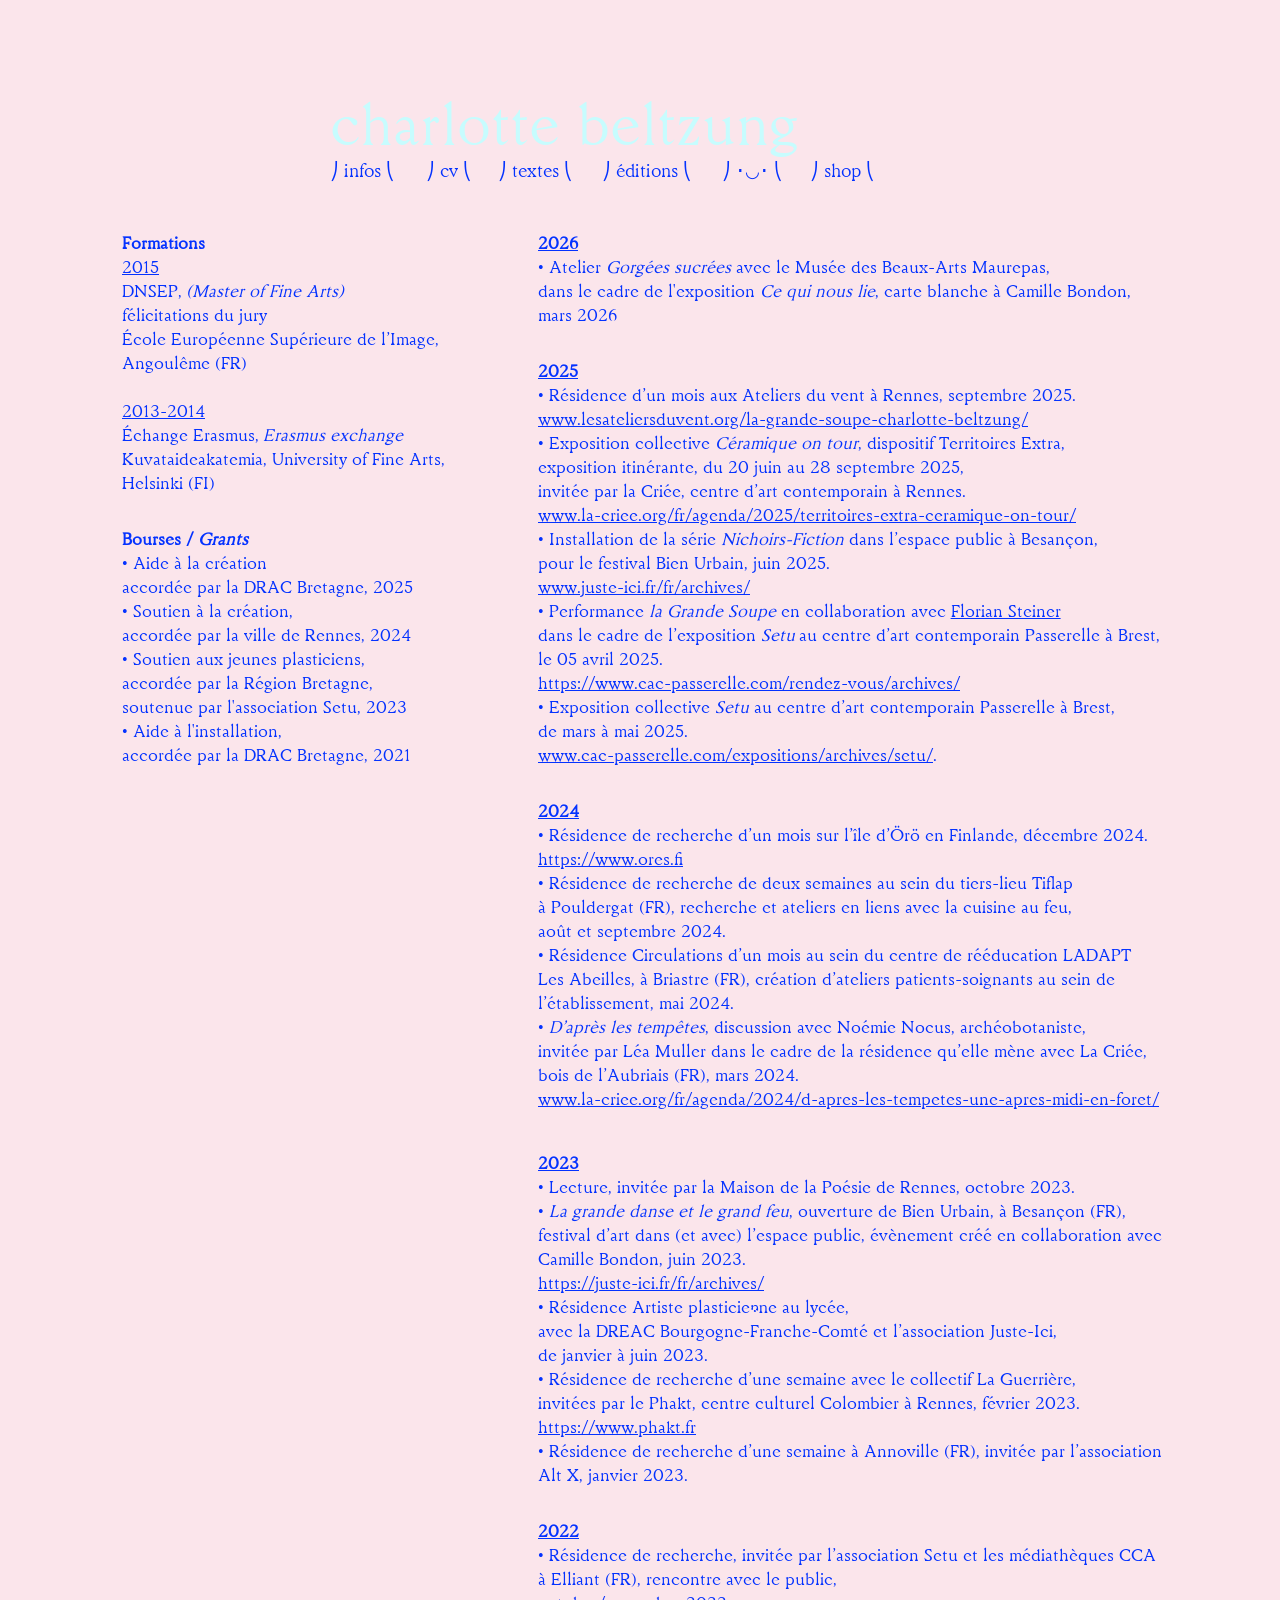
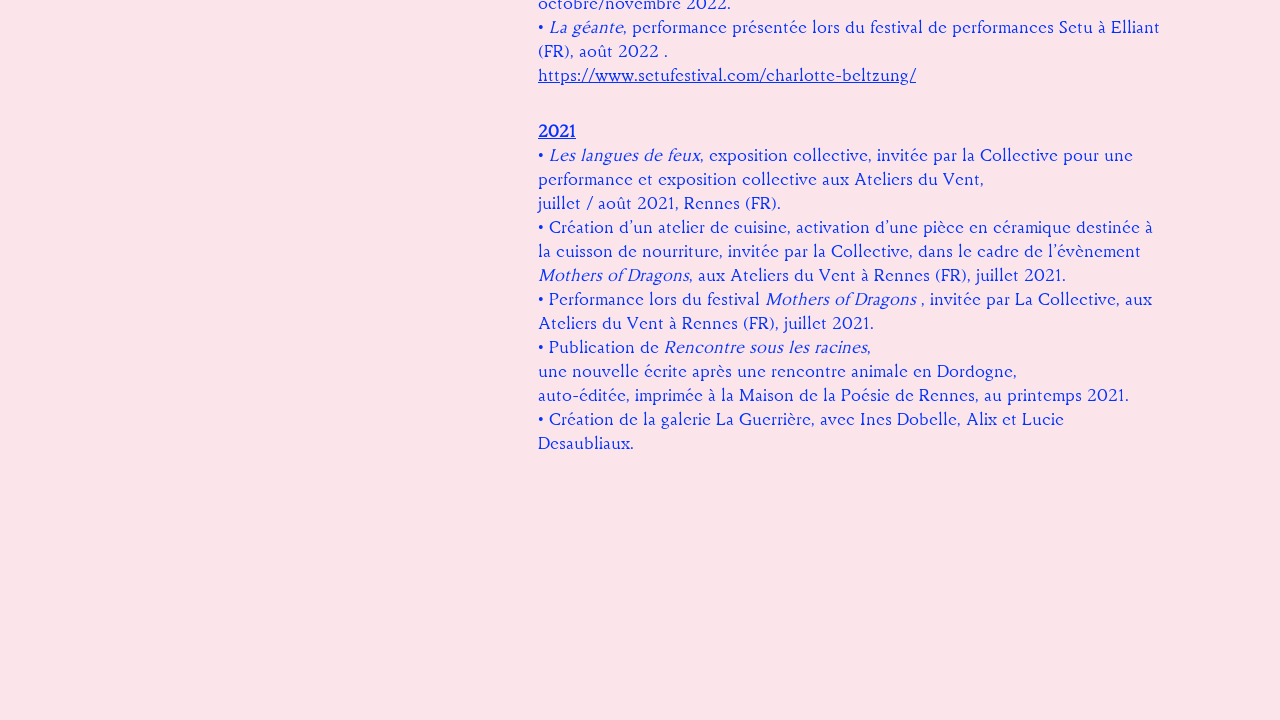
<file: cv/index.html>
<!DOCTYPE html>
<html lang="en">
<head>
  <meta charset="UTF-8">
  <meta name="viewport" content="width=device-width, initial-scale=1.0">
  <title>cv | My Site</title>
  <link rel="stylesheet" href="/styles.css">
  <style>
    #item-2cc5fef4-89ea-48f6-93a8-1f56bddb6f81 {
      left: 240px;
      top: 88px;
      width: 624px;
      font-family: Enby Gertrude roman;
      font-size: 55px;
      font-weight: 400;
      line-height: 1.50;
      text-align: left;
      color: #c7fcfe;
    }
    #item-42a2c5fa-b97c-4eea-b8ba-d12757b07caa {
      left: 240px;
      top: 160px;
      width: 88px;
      font-family: Enby Gertrude roman;
      font-size: 17px;
      font-weight: 400;
      line-height: 1.50;
      text-align: left;
    }
    #item-de0d3e79-6544-42d0-bec0-157397558f63 {
      left: 336px;
      top: 160px;
      width: 56px;
      font-family: Enby Gertrude roman;
      font-size: 17px;
      font-weight: 400;
      line-height: 1.50;
      text-align: left;
    }
    #item-ccb8691e-131b-4f30-b1df-b6d85e571bf4 {
      left: 408px;
      top: 160px;
      width: 96px;
      font-family: Enby Gertrude roman;
      font-size: 17px;
      font-weight: 400;
      line-height: 1.50;
      text-align: left;
    }
    #item-9943d18d-3114-4c1a-b66a-ef0ff7b87259 {
      left: 512px;
      top: 160px;
      width: 112px;
      font-family: Enby Gertrude roman;
      font-size: 17px;
      font-weight: 400;
      line-height: 1.50;
      text-align: left;
      color: #0432ff;
    }
    #item-087cd68b-f805-4e29-9bda-bc42ae920fb1 {
      left: 632px;
      top: 160px;
      width: 72px;
      font-family: Enby Gertrude roman;
      font-size: 17px;
      font-weight: 400;
      line-height: 1.50;
      text-align: left;
    }
    #item-eea22ce2-0184-48e6-a7b7-9dbbe16d11a4 {
      left: 720px;
      top: 160px;
      width: 80px;
      font-family: Enby Gertrude roman;
      font-size: 17px;
      font-weight: 400;
      line-height: 1.50;
      text-align: left;
    }
    #item-0b41115d-5765-4b57-92f8-2ec48ddbccd6 {
      left: 32px;
      top: 232px;
      width: 400px;
      font-family: Enby Gertrude roman;
      font-size: 16px;
      font-weight: 400;
      line-height: 1.50;
      text-align: left;
    }
    #item-8487069f-d791-4511-b7d9-399da75ee9d8 {
      left: 32px;
      top: 528px;
      width: 320px;
      font-family: Enby Gertrude roman;
      font-size: 16px;
      font-weight: 400;
      line-height: 1.50;
      text-align: left;
    }
    #item-e41c2aa8-e7c5-40b8-a9c8-313bc682b489 {
      left: 448px;
      top: 232px;
      width: 624px;
      font-family: Enby Gertrude roman;
      font-size: 16px;
      font-weight: 400;
      line-height: 1.50;
      text-align: left;
    }
    #item-76487c47-ed69-4119-93c5-f2900bcb5dcd {
      left: 448px;
      top: 360px;
      width: 624px;
      font-family: Enby Gertrude roman;
      font-size: 16px;
      font-weight: 400;
      line-height: 1.50;
      text-align: left;
    }
    #item-bdbd0923-f624-43ee-be36-c31ed576a48c {
      left: 448px;
      top: 1520px;
      width: 624px;
      font-family: Enby Gertrude roman;
      font-size: 16px;
      font-weight: 400;
      line-height: 1.50;
      text-align: left;
    }
    #item-f585951c-c55e-402f-88ce-dedfe774fc95 {
      left: 448px;
      top: 1720px;
      width: 624px;
      font-family: Enby Gertrude roman;
      font-size: 16px;
      font-weight: 400;
      line-height: 1.50;
      text-align: left;
    }
    #item-92d677c0-6b99-4ad6-8bdc-74ef587dbbe3 {
      left: 448px;
      top: 800px;
      width: 624px;
      font-family: Enby Gertrude roman;
      font-size: 16px;
      font-weight: 400;
      line-height: 1.50;
      text-align: left;
    }
    #item-bda91ccc-11a6-4534-8949-81583f5c1d57 {
      left: 448px;
      top: 1152px;
      width: 624px;
      font-family: Enby Gertrude roman;
      font-size: 16px;
      font-weight: 400;
      line-height: 1.50;
      text-align: left;
    }
    @media (max-width: 768px) {
      #item-2cc5fef4-89ea-48f6-93a8-1f56bddb6f81 { order: 0; }
      #item-42a2c5fa-b97c-4eea-b8ba-d12757b07caa { order: 1; }
      #item-de0d3e79-6544-42d0-bec0-157397558f63 { order: 2; }
      #item-ccb8691e-131b-4f30-b1df-b6d85e571bf4 { order: 3; }
      #item-9943d18d-3114-4c1a-b66a-ef0ff7b87259 { order: 4; }
      #item-087cd68b-f805-4e29-9bda-bc42ae920fb1 { order: 5; }
      #item-eea22ce2-0184-48e6-a7b7-9dbbe16d11a4 { order: 6; }
      #item-0b41115d-5765-4b57-92f8-2ec48ddbccd6 { order: 7; }
      #item-8487069f-d791-4511-b7d9-399da75ee9d8 { order: 8; }
      #item-e41c2aa8-e7c5-40b8-a9c8-313bc682b489 { order: 9; }
      #item-76487c47-ed69-4119-93c5-f2900bcb5dcd { order: 10; }
      #item-92d677c0-6b99-4ad6-8bdc-74ef587dbbe3 { order: 11; }
      #item-bda91ccc-11a6-4534-8949-81583f5c1d57 { order: 12; }
      #item-bdbd0923-f624-43ee-be36-c31ed576a48c { order: 13; }
      #item-f585951c-c55e-402f-88ce-dedfe774fc95 { order: 14; }
    }
  </style>
</head>
<body>
  <div class="canvas-outer" style="--canvas-min-height: 2320px;">
    <div class="canvas">
    <div id="item-2cc5fef4-89ea-48f6-93a8-1f56bddb6f81" class="item item-text">
      <a href="/"><p>charlotte beltzung</p></a>
    </div>
    <div id="item-42a2c5fa-b97c-4eea-b8ba-d12757b07caa" class="item item-text">
      <a href="/infos/"><p>⎠ infos ⎝</p></a>
    </div>
    <div id="item-de0d3e79-6544-42d0-bec0-157397558f63" class="item item-text">
      <a href="/cv/"><p>⎠ cv ⎝</p></a>
    </div>
    <div id="item-ccb8691e-131b-4f30-b1df-b6d85e571bf4" class="item item-text">
      <a href="/textes/"><p>⎠ textes ⎝</p></a>
    </div>
    <div id="item-9943d18d-3114-4c1a-b66a-ef0ff7b87259" class="item item-text">
      <a href="/editions/"><p>⎠ éditions ⎝</p></a>
    </div>
    <div id="item-087cd68b-f805-4e29-9bda-bc42ae920fb1" class="item item-text">
      <a href="/hehe/"><p>⎠ ･◡･ ⎝</p></a>
    </div>
    <div id="item-eea22ce2-0184-48e6-a7b7-9dbbe16d11a4" class="item item-text">
      <a href="/shop/"><p>⎠ shop ⎝</p></a>
    </div>
    <div id="item-0b41115d-5765-4b57-92f8-2ec48ddbccd6" class="item item-text">
      <p><b>Formations</b><br><u>2015</u>&nbsp;<br>DNSEP,&nbsp;<i>(Master of Fine Arts)&nbsp;</i><br>félicitations du jury<br>École Européenne Supérieure de l’Image,<br>Angoulême (FR)<br><br><u>2013-2014</u><br>Échange Erasmus,&nbsp;<i>Erasmus exchange</i><br>Kuvataideakatemia, University of Fine Arts, <br>Helsinki (FI)&nbsp;</p>
    </div>
    <div id="item-8487069f-d791-4511-b7d9-399da75ee9d8" class="item item-text">
      <p><b>Bourses / <i>Grants</i></b><br>• Aide à la création<br>accordée par la DRAC Bretagne, 2025<br>• Soutien à la création,<br>accordée par la ville de Rennes, 2024<br>• Soutien aux jeunes plasticiens,<br>accordée par la Région Bretagne,&nbsp;<br>soutenue par l'association Setu, 2023<br>• Aide à l'installation,<br>accordée par la DRAC Bretagne, 2021</p>
    </div>
    <div id="item-e41c2aa8-e7c5-40b8-a9c8-313bc682b489" class="item item-text">
      <p><u><b>2026</b></u><br>• Atelier <i>Gorgées sucrées</i> avec le Musée des Beaux-Arts Maurepas,&nbsp;<br>dans le cadre de l'exposition <i>Ce qui nous lie</i>, carte blanche à Camille Bondon,&nbsp;<br>mars 2026</p>
    </div>
    <div id="item-76487c47-ed69-4119-93c5-f2900bcb5dcd" class="item item-text">
      <p><u><b>2025</b></u><br>• Résidence d’un mois aux Ateliers du vent à Rennes, septembre 2025.<br><u><a href="https://www.lesateliersduvent.org/la-grande-soupe-charlotte-beltzung/" target="_blank" rel="noopener noreferrer">www.lesateliersduvent.org/la-grande-soupe-charlotte-beltzung/</a></u><br>• Exposition collective <i>Céramique on tour</i>, dispositif Territoires Extra,<br>exposition itinérante, du 20 juin au 28 septembre 2025,&nbsp;<br>invitée par la Criée, centre d’art contemporain à Rennes.<br><u><a href="https://www.la-criee.org/fr/agenda/2025/territoires-extra-ceramique-on-tour/" target="_blank" rel="noopener noreferrer">www.la-criee.org/fr/agenda/2025/territoires-extra-ceramique-on-tour/</a></u><br>• Installation de la série <i>Nichoirs-Fiction</i> dans l’espace public à Besançon,&nbsp;<br>pour le festival Bien Urbain, juin 2025.<br><u><a href="https://www.juste-ici.fr/fr/archives/" target="_blank" rel="noopener noreferrer">www.juste-ici.fr/fr/archives/</a></u><br>• Performance <i>la Grande Soupe</i> en collaboration avec <u><a href="https://unas.bandcamp.com/?utm_source=ig&amp;amp;amp;utm_medium=social&amp;amp;amp;utm_content=link_in_bio&amp;amp;amp;fbclid=PAZXh0bgNhZW0CMTEAc3J0YwZhcHBfaWQMMjU2MjgxMDQwNTU4AAGn4HkgT7kxRby6lXHaFsUqqfO_d21AFszM20Sw27lH_cP1q7II2APe5VcASqk_aem_Lzn6it7vS18CQgRgJcdVHw" target="_blank" rel="noopener noreferrer">Florian Steiner</a></u><br>dans le cadre de l’exposition <i>Setu</i>&nbsp;au centre d’art contemporain Passerelle à Brest, le 05 avril 2025.<br><u><a href="https://www.cac-passerelle.com/rendez-vous/archives/setu-et-romain-bobichon-1/" target="_blank" rel="noopener noreferrer">https://www.cac-passerelle.com/rendez-vous/archives/</a></u><br>• Exposition collective <i>Setu</i> au centre d’art contemporain Passerelle à Brest,&nbsp;<br>de mars à mai 2025.<br><u><a href="https://www.cac-passerelle.com/expositions/archives/setu/" target="_blank" rel="noopener noreferrer">www.cac-passerelle.com/expositions/archives/setu/</a></u>.</p>
    </div>
    <div id="item-bdbd0923-f624-43ee-be36-c31ed576a48c" class="item item-text">
      <p><u><b>2022</b></u><br>• Résidence de recherche, invitée par l’association Setu et les médiathèques CCA à Elliant (FR), rencontre avec le public,<br>octobre/novembre 2022.<br>• <i>La géante</i>, performance présentée lors du festival de performances Setu à Elliant (FR), août 2022 .<br><u><a href="https://www.setufestival.com/charlotte-beltzung/" target="_blank" rel="noopener noreferrer">https://www.setufestival.com/charlotte-beltzung/</a></u></p>
    </div>
    <div id="item-f585951c-c55e-402f-88ce-dedfe774fc95" class="item item-text">
      <p><u><b>2021</b></u><br>• <i>Les langues de feux</i>, exposition collective, invitée par la Collective pour une performance et exposition collective aux Ateliers du Vent,<br>juillet / août 2021, Rennes (FR).&nbsp;<br>• Création d’un atelier de cuisine, activation d’une pièce en céramique destinée à la cuisson de nourriture, invitée par la Collective, dans le cadre de l’évènement <i>Mothers of Dragons</i>, aux Ateliers du Vent à Rennes (FR), juillet 2021.<br>• Performance lors du festival <i>Mothers of Dragons</i> , invitée par La Collective, aux Ateliers du Vent à Rennes (FR), juillet 2021.<br>• Publication de <i>Rencontre sous les racines</i>,&nbsp;<br>une nouvelle écrite après une rencontre animale en Dordogne,<br>auto-éditée, imprimée à la Maison de la Poésie de Rennes, au printemps 2021.<br>• Création de la galerie La Guerrière, avec Ines Dobelle, Alix et Lucie Desaubliaux.&nbsp;</p>
    </div>
    <div id="item-92d677c0-6b99-4ad6-8bdc-74ef587dbbe3" class="item item-text">
      <p><u><b>2024</b><br></u>• Résidence de recherche d’un mois sur l’île d’Örö en Finlande, décembre 2024. <u><a href="https://www.ores.fi" target="_blank" rel="noopener noreferrer">https://www.ores.fi</a></u><br>• Résidence de recherche de deux semaines au sein du tiers-lieu Tiflap&nbsp;<br>à Pouldergat (FR), recherche et ateliers en liens avec la cuisine au feu,&nbsp;<br>août et septembre 2024.<br>• Résidence Circulations d’un mois au sein du centre de rééducation LADAPT&nbsp;<br>Les Abeilles, à Briastre (FR), création d’ateliers patients-soignants au sein de l’établissement, mai 2024.<br>• <i>D’après les tempêtes</i>, discussion avec Noémie Nocus, archéobotaniste,&nbsp;<br>invitée par Léa Muller dans le cadre de la résidence qu’elle mène avec La Criée, bois de l’Aubriais (FR), mars 2024.<br><u><a href="https://www.la-criee.org/fr/agenda/2024/d-apres-les-tempetes-une-apres-midi-en-foret/" target="_blank" rel="noopener noreferrer">www.la-criee.org/fr/agenda/2024/d-apres-les-tempetes-une-apres-midi-en-foret/</a></u></p>
    </div>
    <div id="item-bda91ccc-11a6-4534-8949-81583f5c1d57" class="item item-text">
      <p><u><b>2023</b></u><br>• Lecture, invitée par la Maison de la Poésie de Rennes, octobre 2023.<br>• <i>La grande danse et le grand feu</i>, ouverture de Bien Urbain, à Besançon (FR),<br>festival d’art dans (et avec) l’espace public, évènement créé en collaboration avec Camille Bondon, juin 2023.<br><u><a href="https://juste-ici.fr/fr/archives/" target="_blank" rel="noopener noreferrer">https://juste-ici.fr/fr/archives/</a></u><br>• Résidence Artiste plasticien·ne au lycée,&nbsp;<br>avec la DREAC Bourgogne-Franche-Comté et l’association Juste-Ici,<br>de janvier à juin 2023.<br>• Résidence de recherche d’une semaine avec le collectif La Guerrière,<br>invitées par le Phakt, centre culturel Colombier à Rennes, février 2023.&nbsp;<br><u><a href="https://www.phakt.fr" target="_blank" rel="noopener noreferrer">https://www.phakt.fr</a></u><br>• Résidence de recherche d’une semaine à Annoville (FR), invitée par l’association Alt X, janvier 2023.&nbsp;</p>
    </div>
    </div>
  </div>
<script>
(function() {
  var desktopWidth = 1100;
  var breakpoint = 768;
  function updateScale() {
    var w = window.innerWidth || document.documentElement.clientWidth;
    var scale = 1;
    if (breakpoint > 0 && w <= breakpoint) {
      scale = 1;
    } else if (w < desktopWidth) {
      scale = w / desktopWidth;
    }
    document.documentElement.style.setProperty('--canvas-scale', String(scale));
  }
  window.addEventListener('resize', updateScale);
  updateScale();
})();
</script>
<script>
(function() {
  var items = document.querySelectorAll('.item-image');
  for (var i = 0; i < items.length; i++) {
    (function(el) {
      if (!el.querySelector('.image-hover')) return;
      el.addEventListener('touchstart', function() { el.classList.add('touching'); }, {passive: true});
      el.addEventListener('touchend', function() { el.classList.remove('touching'); });
      el.addEventListener('touchcancel', function() { el.classList.remove('touching'); });
    })(items[i]);
  }
})();
</script>
</body>
</html>
</file>
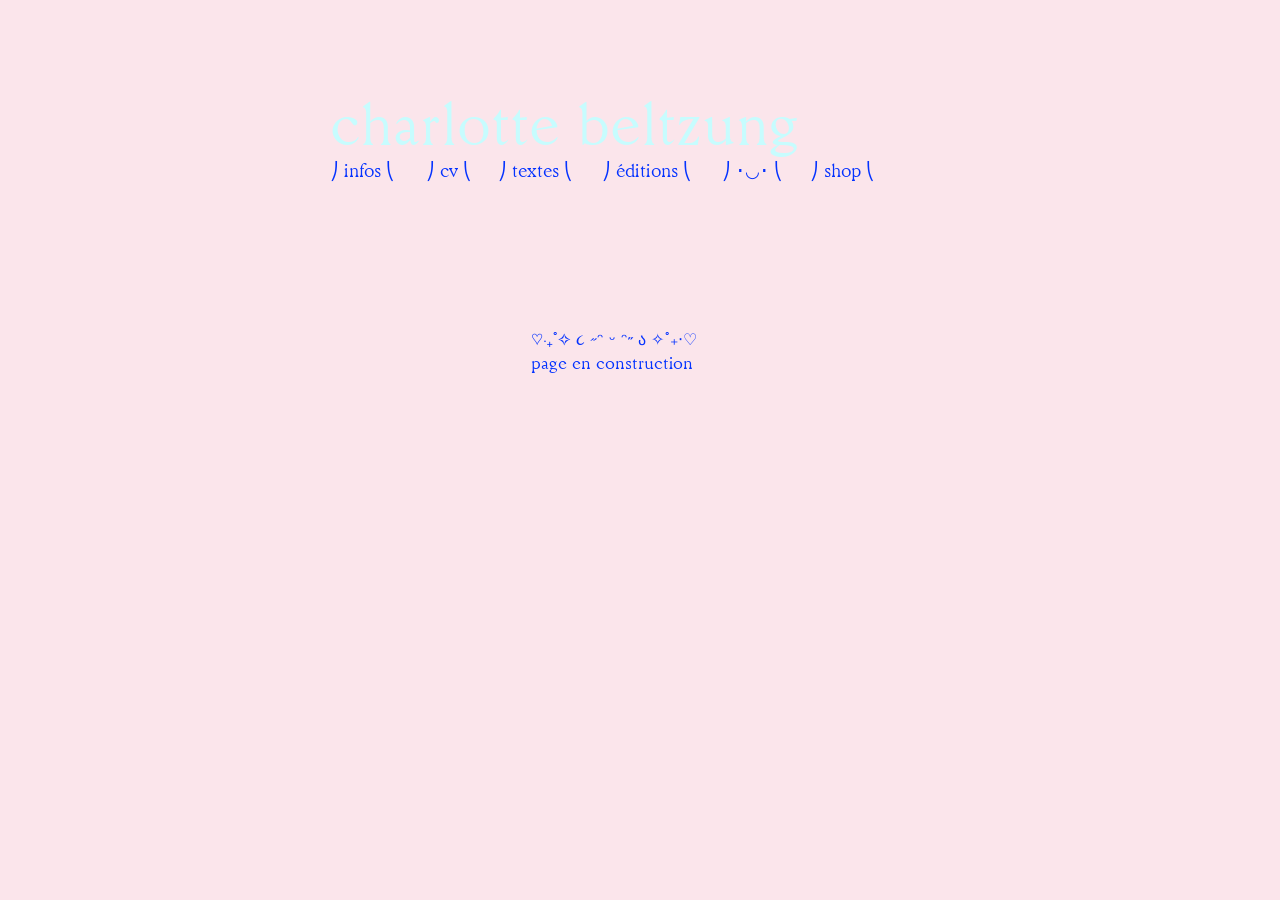
<file: editions/index.html>
<!DOCTYPE html>
<html lang="en">
<head>
  <meta charset="UTF-8">
  <meta name="viewport" content="width=device-width, initial-scale=1.0">
  <title>-ditions | My Site</title>
  <link rel="stylesheet" href="/styles.css">
  <style>
    #item-d1fd3f7e-668b-4b3d-a987-43c048d7d627 {
      left: 240px;
      top: 88px;
      width: 624px;
      font-family: Enby Gertrude roman;
      font-size: 55px;
      font-weight: 400;
      line-height: 1.50;
      text-align: left;
      color: #c7fcfe;
    }
    #item-e8beeb0f-7831-4dd6-be2c-28448bfb8047 {
      left: 240px;
      top: 160px;
      width: 88px;
      font-family: Enby Gertrude roman;
      font-size: 17px;
      font-weight: 400;
      line-height: 1.50;
      text-align: left;
    }
    #item-175ee95e-70d7-44c5-a163-6f35370b5407 {
      left: 336px;
      top: 160px;
      width: 56px;
      font-family: Enby Gertrude roman;
      font-size: 17px;
      font-weight: 400;
      line-height: 1.50;
      text-align: left;
    }
    #item-ac3ae0b1-fc35-4fcd-9f20-1926a7a2d83e {
      left: 408px;
      top: 160px;
      width: 96px;
      font-family: Enby Gertrude roman;
      font-size: 17px;
      font-weight: 400;
      line-height: 1.50;
      text-align: left;
    }
    #item-5757bb2a-9b13-4c4a-a5c4-ea9dda445351 {
      left: 512px;
      top: 160px;
      width: 112px;
      font-family: Enby Gertrude roman;
      font-size: 17px;
      font-weight: 400;
      line-height: 1.50;
      text-align: left;
      color: #0432ff;
    }
    #item-135ae429-e1bd-4b4b-939a-3f7a693820e3 {
      left: 632px;
      top: 160px;
      width: 72px;
      font-family: Enby Gertrude roman;
      font-size: 17px;
      font-weight: 400;
      line-height: 1.50;
      text-align: left;
    }
    #item-43a0c08d-5d02-4ce2-96ad-5a1fc087436b {
      left: 720px;
      top: 160px;
      width: 80px;
      font-family: Enby Gertrude roman;
      font-size: 17px;
      font-weight: 400;
      line-height: 1.50;
      text-align: left;
    }
    #item-a313c4bb-6269-4dc8-a268-559be99b2365 {
      left: 240px;
      top: 328px;
      width: 568px;
      font-family: Enby Gertrude roman;
      font-size: 16px;
      font-weight: 400;
      line-height: 1.50;
      text-align: center;
    }
    @media (max-width: 768px) {
      #item-d1fd3f7e-668b-4b3d-a987-43c048d7d627 { order: 0; }
      #item-e8beeb0f-7831-4dd6-be2c-28448bfb8047 { order: 1; }
      #item-175ee95e-70d7-44c5-a163-6f35370b5407 { order: 2; }
      #item-ac3ae0b1-fc35-4fcd-9f20-1926a7a2d83e { order: 3; }
      #item-5757bb2a-9b13-4c4a-a5c4-ea9dda445351 { order: 4; }
      #item-135ae429-e1bd-4b4b-939a-3f7a693820e3 { order: 5; }
      #item-a313c4bb-6269-4dc8-a268-559be99b2365 { order: 6; }
      #item-43a0c08d-5d02-4ce2-96ad-5a1fc087436b { order: 7; }
    }
  </style>
</head>
<body>
  <div class="canvas-outer" style="--canvas-min-height: 496px;">
    <div class="canvas">
    <div id="item-d1fd3f7e-668b-4b3d-a987-43c048d7d627" class="item item-text">
      <a href="/"><p>charlotte beltzung</p></a>
    </div>
    <div id="item-e8beeb0f-7831-4dd6-be2c-28448bfb8047" class="item item-text">
      <a href="/infos/"><p>⎠ infos ⎝</p></a>
    </div>
    <div id="item-175ee95e-70d7-44c5-a163-6f35370b5407" class="item item-text">
      <a href="/cv/"><p>⎠ cv ⎝</p></a>
    </div>
    <div id="item-ac3ae0b1-fc35-4fcd-9f20-1926a7a2d83e" class="item item-text">
      <a href="/textes/"><p>⎠ textes ⎝</p></a>
    </div>
    <div id="item-5757bb2a-9b13-4c4a-a5c4-ea9dda445351" class="item item-text">
      <a href="/editions/"><p>⎠ éditions ⎝</p></a>
    </div>
    <div id="item-135ae429-e1bd-4b4b-939a-3f7a693820e3" class="item item-text">
      <a href="/hehe/"><p>⎠ ･◡･ ⎝</p></a>
    </div>
    <div id="item-43a0c08d-5d02-4ce2-96ad-5a1fc087436b" class="item item-text">
      <a href="/shop/"><p>⎠ shop ⎝</p></a>
    </div>
    <div id="item-a313c4bb-6269-4dc8-a268-559be99b2365" class="item item-text">
      <p>♡‧₊˚✧ ૮ ˶ᵔ ᵕ ᵔ˶ ა ✧˚₊‧♡<br>page en construction&nbsp;</p>
    </div>
    </div>
  </div>
<script>
(function() {
  var desktopWidth = 1100;
  var breakpoint = 768;
  function updateScale() {
    var w = window.innerWidth || document.documentElement.clientWidth;
    var scale = 1;
    if (breakpoint > 0 && w <= breakpoint) {
      scale = 1;
    } else if (w < desktopWidth) {
      scale = w / desktopWidth;
    }
    document.documentElement.style.setProperty('--canvas-scale', String(scale));
  }
  window.addEventListener('resize', updateScale);
  updateScale();
})();
</script>
<script>
(function() {
  var items = document.querySelectorAll('.item-image');
  for (var i = 0; i < items.length; i++) {
    (function(el) {
      if (!el.querySelector('.image-hover')) return;
      el.addEventListener('touchstart', function() { el.classList.add('touching'); }, {passive: true});
      el.addEventListener('touchend', function() { el.classList.remove('touching'); });
      el.addEventListener('touchcancel', function() { el.classList.remove('touching'); });
    })(items[i]);
  }
})();
</script>
</body>
</html>
</file>
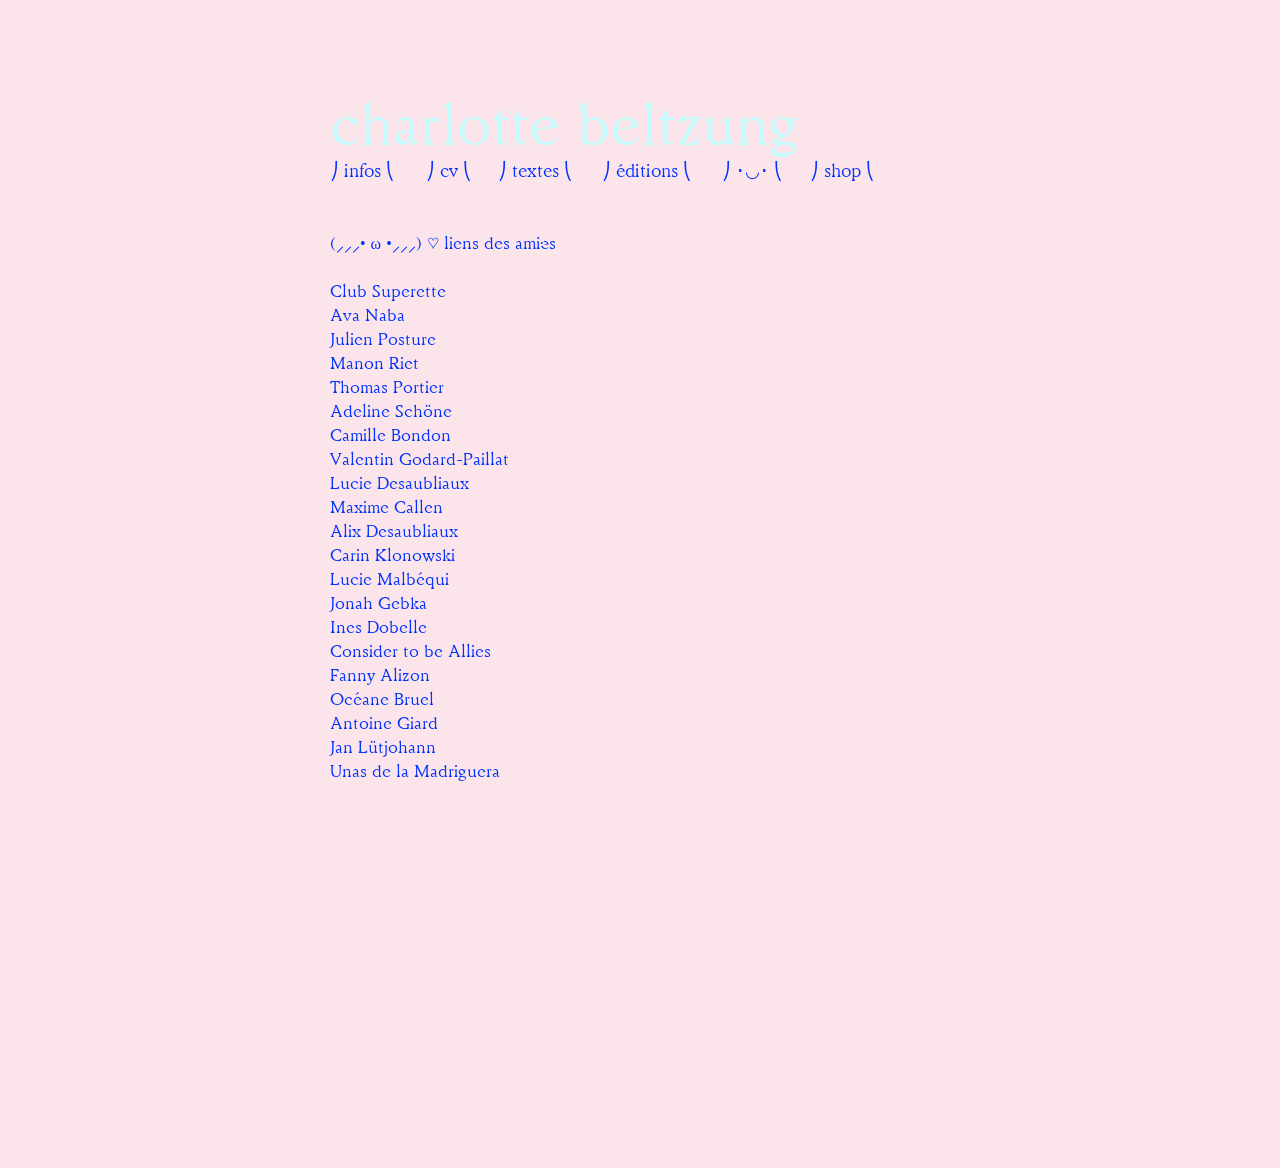
<file: hehe/index.html>
<!DOCTYPE html>
<html lang="en">
<head>
  <meta charset="UTF-8">
  <meta name="viewport" content="width=device-width, initial-scale=1.0">
  <title>--- | My Site</title>
  <link rel="stylesheet" href="/styles.css">
  <style>
    #item-4d23c36c-e808-40d8-a42e-45c67a1a9d8d {
      left: 240px;
      top: 88px;
      width: 624px;
      font-family: Enby Gertrude roman;
      font-size: 55px;
      font-weight: 400;
      line-height: 1.50;
      text-align: left;
      color: #c7fcfe;
    }
    #item-eb0d5ce6-ed9b-4221-8da7-89fb1a8141b8 {
      left: 240px;
      top: 160px;
      width: 88px;
      font-family: Enby Gertrude roman;
      font-size: 17px;
      font-weight: 400;
      line-height: 1.50;
      text-align: left;
    }
    #item-f095ed84-1e76-48b3-ad42-defcc7d43971 {
      left: 336px;
      top: 160px;
      width: 56px;
      font-family: Enby Gertrude roman;
      font-size: 17px;
      font-weight: 400;
      line-height: 1.50;
      text-align: left;
    }
    #item-8aa15422-b7f9-4cea-a432-8097400d8db9 {
      left: 408px;
      top: 160px;
      width: 96px;
      font-family: Enby Gertrude roman;
      font-size: 17px;
      font-weight: 400;
      line-height: 1.50;
      text-align: left;
    }
    #item-a8571564-ddfe-4793-a215-d079beb28f08 {
      left: 512px;
      top: 160px;
      width: 112px;
      font-family: Enby Gertrude roman;
      font-size: 17px;
      font-weight: 400;
      line-height: 1.50;
      text-align: left;
      color: #0432ff;
    }
    #item-f26a99bf-be09-4949-856a-062b5a83117e {
      left: 632px;
      top: 160px;
      width: 72px;
      font-family: Enby Gertrude roman;
      font-size: 17px;
      font-weight: 400;
      line-height: 1.50;
      text-align: left;
    }
    #item-265ebc78-d34f-4611-a3ff-a58c85114818 {
      left: 720px;
      top: 160px;
      width: 80px;
      font-family: Enby Gertrude roman;
      font-size: 17px;
      font-weight: 400;
      line-height: 1.50;
      text-align: left;
    }
    #item-dcd12bd8-162f-43dd-8f99-336e13c8fcdc {
      left: 240px;
      top: 232px;
      width: 432px;
      font-family: Enby Gertrude roman;
      font-size: 16px;
      font-weight: 400;
      line-height: 1.50;
      text-align: left;
    }
    @media (max-width: 768px) {
      #item-4d23c36c-e808-40d8-a42e-45c67a1a9d8d { order: 0; }
      #item-eb0d5ce6-ed9b-4221-8da7-89fb1a8141b8 { order: 1; }
      #item-f095ed84-1e76-48b3-ad42-defcc7d43971 { order: 2; }
      #item-8aa15422-b7f9-4cea-a432-8097400d8db9 { order: 3; }
      #item-a8571564-ddfe-4793-a215-d079beb28f08 { order: 4; }
      #item-f26a99bf-be09-4949-856a-062b5a83117e { order: 5; }
      #item-265ebc78-d34f-4611-a3ff-a58c85114818 { order: 6; }
      #item-dcd12bd8-162f-43dd-8f99-336e13c8fcdc { order: 7; }
    }
  </style>
</head>
<body>
  <div class="canvas-outer" style="--canvas-min-height: 1168px;">
    <div class="canvas">
    <div id="item-4d23c36c-e808-40d8-a42e-45c67a1a9d8d" class="item item-text">
      <a href="/"><p>charlotte beltzung</p></a>
    </div>
    <div id="item-eb0d5ce6-ed9b-4221-8da7-89fb1a8141b8" class="item item-text">
      <a href="/infos/"><p>⎠ infos ⎝</p></a>
    </div>
    <div id="item-f095ed84-1e76-48b3-ad42-defcc7d43971" class="item item-text">
      <a href="/cv/"><p>⎠ cv ⎝</p></a>
    </div>
    <div id="item-8aa15422-b7f9-4cea-a432-8097400d8db9" class="item item-text">
      <a href="/textes/"><p>⎠ textes ⎝</p></a>
    </div>
    <div id="item-a8571564-ddfe-4793-a215-d079beb28f08" class="item item-text">
      <a href="/editions/"><p>⎠ éditions ⎝</p></a>
    </div>
    <div id="item-f26a99bf-be09-4949-856a-062b5a83117e" class="item item-text">
      <a href="/hehe/"><p>⎠ ･◡･ ⎝</p></a>
    </div>
    <div id="item-265ebc78-d34f-4611-a3ff-a58c85114818" class="item item-text">
      <a href="/shop/"><p>⎠ shop ⎝</p></a>
    </div>
    <div id="item-dcd12bd8-162f-43dd-8f99-336e13c8fcdc" class="item item-text">
      <p>(⸝⸝⸝• ω •⸝⸝⸝) ♡ liens des ami·es<br><br><a href="http://documentsdartistes.org/artistes/club-superette/repro.html" target="_blank" rel="noopener noreferrer">Club Superette</a><br><a href="https://avanaba.carrd.co" target="_blank" rel="noopener noreferrer">Ava Naba<br></a><a href="https://julienposture.com/" target="_blank" rel="noopener noreferrer">Julien Posture</a><br><a href="http://manonriet.com/index.html" target="_blank" rel="noopener noreferrer">Manon Riet&nbsp;</a><br><a href="https://www.thomasportier.fr" target="_blank" rel="noopener noreferrer">Thomas Portier</a><br><a href="https://pekelo.fr/illustration/adeline-schone/" target="_blank" rel="noopener noreferrer">Adeline Schöne</a><br><a href="http://www.camillebondon.com" target="_blank" rel="noopener noreferrer">Camille Bondon</a><br><a href="https://valentingodardpaillat.fr" target="_blank" rel="noopener noreferrer">Valentin Godard-Paillat</a><br><a href="http://luciedesaubliaux.fr" target="_blank" rel="noopener noreferrer">Lucie Desaubliaux</a><br><a href="https://ddaoccitanie.org/fr/artistes/maxime-callen/oeuvres" target="_blank" rel="noopener noreferrer">Maxime Callen&nbsp;</a><br><a href="https://alixdesaubliaux.fr" target="_blank" rel="noopener noreferrer">Alix Desaubliaux</a><br><a href="https://carinklonowski.xyz" target="_blank" rel="noopener noreferrer">Carin Klonowski</a><br><a href="https://www.luciemalbequi.fr/" target="_blank" rel="noopener noreferrer">Lucie Malbéqui</a><br><a href="https://www.jonahgebka.com/" target="_blank" rel="noopener noreferrer">Jonah Gebka</a><br><a href="https://ddabretagne.org/fr/artistes/ines-dobelle/oeuvres" target="_blank" rel="noopener noreferrer">Ines Dobelle</a><br><a href="https://considertobeallies.net/" target="_blank" rel="noopener noreferrer">Consider to be Allies</a><br><a href="http://fannyalizon.free.fr/" target="_blank" rel="noopener noreferrer">Fanny Alizon</a><br><a href="https://oceanebruel.com/" target="_blank" rel="noopener noreferrer">Océane Bruel</a><br><a href="https://www.antoinegiard.com" target="_blank" rel="noopener noreferrer">Antoine Giard</a><br><a href="https://www.janluetjohann.de/" target="_blank" rel="noopener noreferrer">Jan Lütjohann</a><br><a href="https://unas.bandcamp.com/?utm_source=ig&amp;amp;amp;utm_medium=social&amp;amp;amp;utm_content=link_in_bio&amp;amp;amp;fbclid=PAZXh0bgNhZW0CMTEAc3J0YwZhcHBfaWQMMjU2MjgxMDQwNTU4AAGn4HkgT7kxRby6lXHaFsUqqfO_d21AFszM20Sw27lH_cP1q7II2APe5VcASqk_aem_Lzn6it7vS18CQgRgJcdVHw" target="_blank" rel="noopener noreferrer">Unas de la Madriguera</a><br><br><br><br></p>
    </div>
    </div>
  </div>
<script>
(function() {
  var desktopWidth = 1100;
  var breakpoint = 768;
  function updateScale() {
    var w = window.innerWidth || document.documentElement.clientWidth;
    var scale = 1;
    if (breakpoint > 0 && w <= breakpoint) {
      scale = 1;
    } else if (w < desktopWidth) {
      scale = w / desktopWidth;
    }
    document.documentElement.style.setProperty('--canvas-scale', String(scale));
  }
  window.addEventListener('resize', updateScale);
  updateScale();
})();
</script>
<script>
(function() {
  var items = document.querySelectorAll('.item-image');
  for (var i = 0; i < items.length; i++) {
    (function(el) {
      if (!el.querySelector('.image-hover')) return;
      el.addEventListener('touchstart', function() { el.classList.add('touching'); }, {passive: true});
      el.addEventListener('touchend', function() { el.classList.remove('touching'); });
      el.addEventListener('touchcancel', function() { el.classList.remove('touching'); });
    })(items[i]);
  }
})();
</script>
</body>
</html>
</file>
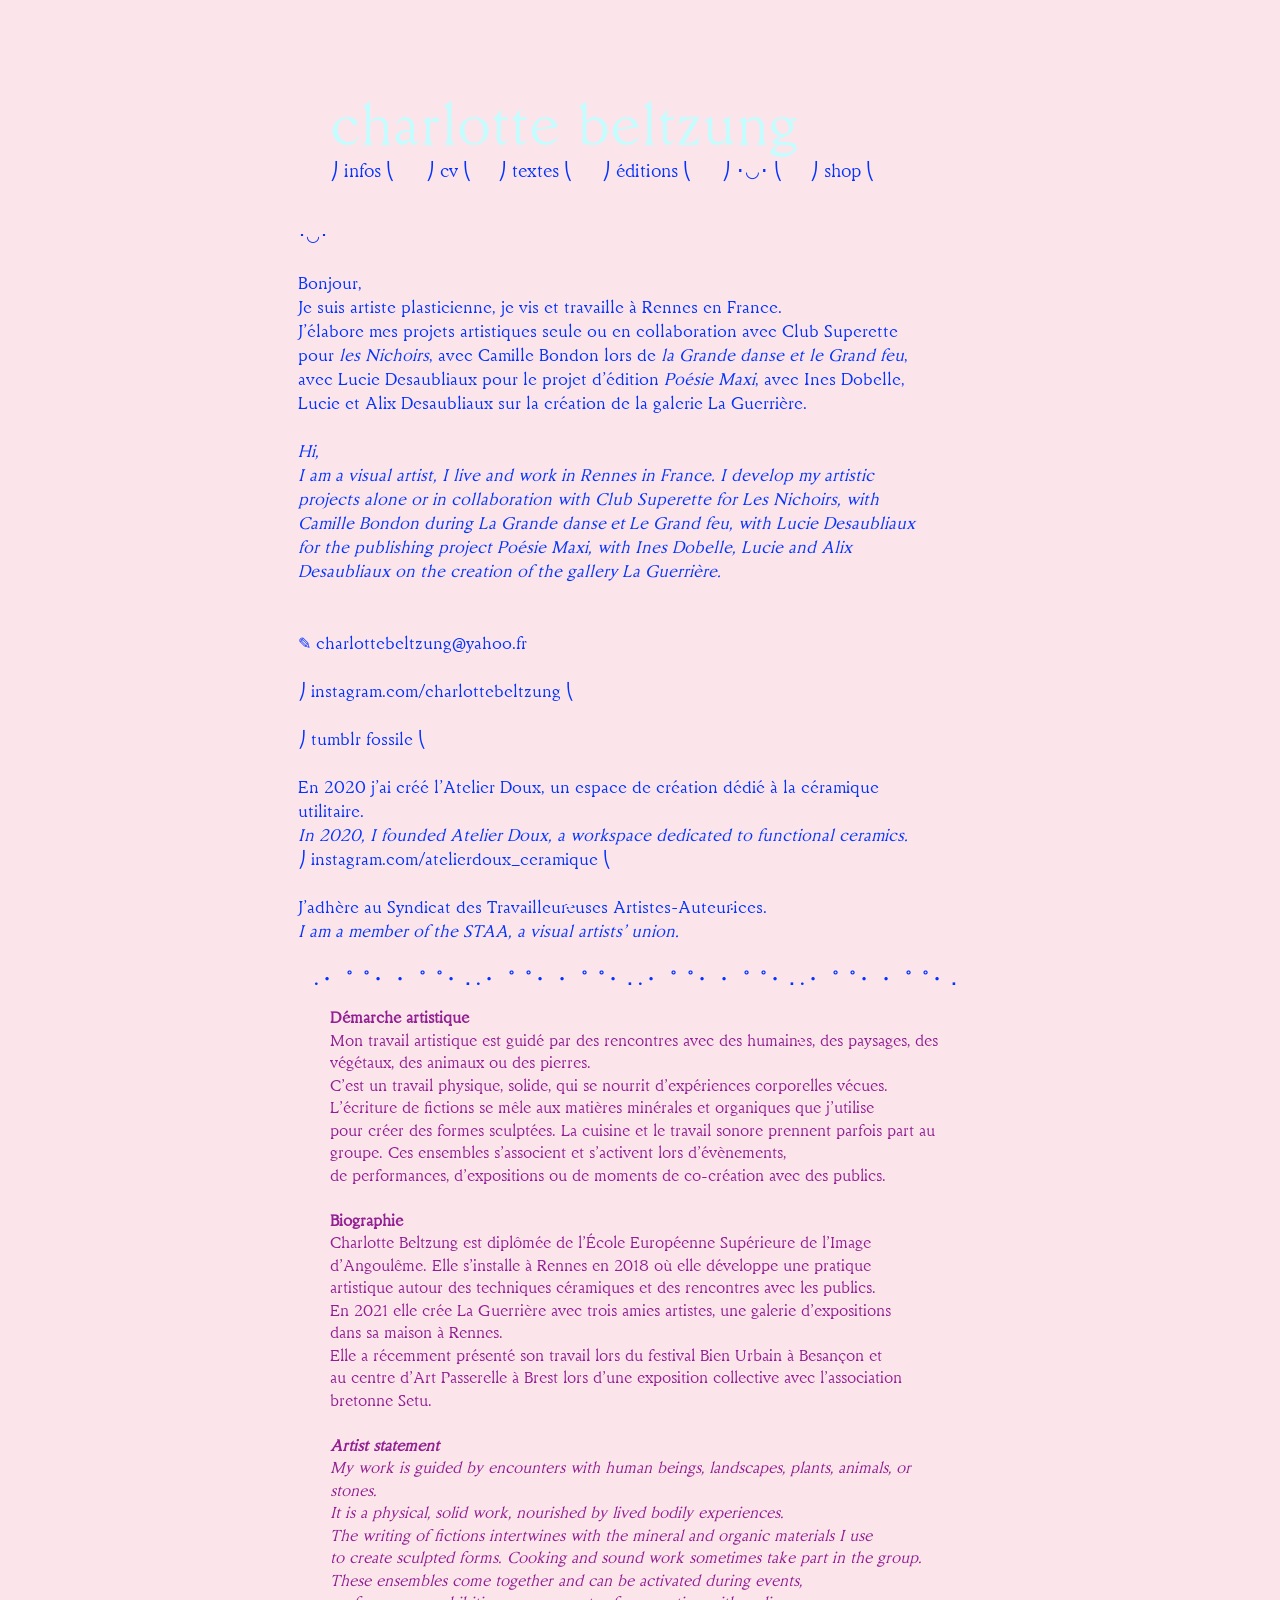
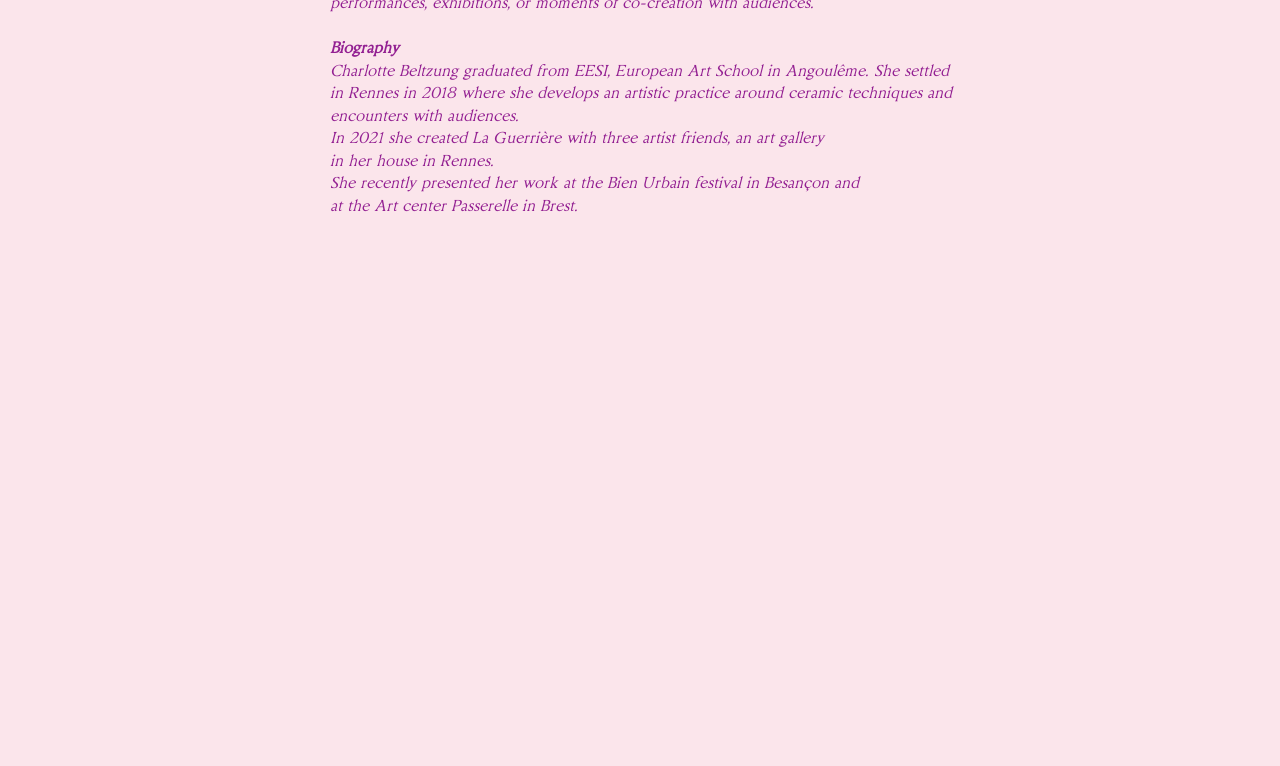
<file: infos/index.html>
<!DOCTYPE html>
<html lang="en">
<head>
  <meta charset="UTF-8">
  <meta name="viewport" content="width=device-width, initial-scale=1.0">
  <title>infos | My Site</title>
  <link rel="stylesheet" href="/styles.css">
  <style>
    #item-0ed85cf3-694a-4f1f-896b-0fd3853b5975 {
      left: 240px;
      top: 88px;
      width: 624px;
      font-family: Enby Gertrude roman;
      font-size: 55px;
      font-weight: 400;
      line-height: 1.50;
      text-align: left;
      color: #c7fcfe;
    }
    #item-25abd536-cfc8-43cf-b011-77333c98593a {
      left: 240px;
      top: 160px;
      width: 88px;
      font-family: Enby Gertrude roman;
      font-size: 17px;
      font-weight: 400;
      line-height: 1.50;
      text-align: left;
    }
    #item-673fd34e-ebe5-4b93-9c6c-d9abaad28616 {
      left: 336px;
      top: 160px;
      width: 56px;
      font-family: Enby Gertrude roman;
      font-size: 17px;
      font-weight: 400;
      line-height: 1.50;
      text-align: left;
    }
    #item-eeeffb0b-4345-4007-8926-f8710b9c21d5 {
      left: 408px;
      top: 160px;
      width: 96px;
      font-family: Enby Gertrude roman;
      font-size: 17px;
      font-weight: 400;
      line-height: 1.50;
      text-align: left;
    }
    #item-49a3b216-7aa9-4fa2-9ce0-851d8a82b7f5 {
      left: 512px;
      top: 160px;
      width: 112px;
      font-family: Enby Gertrude roman;
      font-size: 17px;
      font-weight: 400;
      line-height: 1.50;
      text-align: left;
      color: #0432ff;
    }
    #item-1e1d90ce-78f4-43d7-967a-c0372c1ae947 {
      left: 632px;
      top: 160px;
      width: 72px;
      font-family: Enby Gertrude roman;
      font-size: 17px;
      font-weight: 400;
      line-height: 1.50;
      text-align: left;
    }
    #item-3e627b05-95d0-46b0-b753-62e57ab0ed1c {
      left: 720px;
      top: 160px;
      width: 80px;
      font-family: Enby Gertrude roman;
      font-size: 17px;
      font-weight: 400;
      line-height: 1.50;
      text-align: left;
    }
    #item-e6419320-46a1-41dd-8e94-38339bceca3b {
      left: 208px;
      top: 224px;
      width: 624px;
      font-family: Enby Gertrude roman;
      font-size: 16px;
      font-weight: 400;
      line-height: 1.50;
      text-align: left;
    }
    #item-ffd6e452-ab06-471d-b7d4-1942c27e1251 {
      left: 240px;
      top: 1008px;
      width: 632px;
      font-family: Enby Gertrude roman;
      font-size: 15px;
      font-weight: 400;
      line-height: 1.50;
      text-align: left;
      color: #932092;
    }
    #item-757f606f-a99e-41bb-a180-7f287032f926 {
      left: 224px;
      top: 968px;
      width: 672px;
      font-family: Enby Gertrude roman;
      font-size: 17px;
      font-weight: 400;
      line-height: 1.50;
      text-align: left;
    }
    @media (max-width: 768px) {
      #item-0ed85cf3-694a-4f1f-896b-0fd3853b5975 { order: 0; }
      #item-25abd536-cfc8-43cf-b011-77333c98593a { order: 1; }
      #item-673fd34e-ebe5-4b93-9c6c-d9abaad28616 { order: 2; }
      #item-eeeffb0b-4345-4007-8926-f8710b9c21d5 { order: 3; }
      #item-49a3b216-7aa9-4fa2-9ce0-851d8a82b7f5 { order: 4; }
      #item-1e1d90ce-78f4-43d7-967a-c0372c1ae947 { order: 5; }
      #item-3e627b05-95d0-46b0-b753-62e57ab0ed1c { order: 6; }
      #item-e6419320-46a1-41dd-8e94-38339bceca3b { order: 7; }
      #item-757f606f-a99e-41bb-a180-7f287032f926 { order: 8; }
      #item-ffd6e452-ab06-471d-b7d4-1942c27e1251 { order: 9; }
    }
  </style>
</head>
<body>
  <div class="canvas-outer" style="--canvas-min-height: 2366px;">
    <div class="canvas">
    <div id="item-0ed85cf3-694a-4f1f-896b-0fd3853b5975" class="item item-text">
      <a href="/"><p>charlotte beltzung</p></a>
    </div>
    <div id="item-25abd536-cfc8-43cf-b011-77333c98593a" class="item item-text">
      <a href="/infos/"><p>⎠ infos ⎝</p></a>
    </div>
    <div id="item-673fd34e-ebe5-4b93-9c6c-d9abaad28616" class="item item-text">
      <a href="/cv/"><p>⎠ cv ⎝</p></a>
    </div>
    <div id="item-eeeffb0b-4345-4007-8926-f8710b9c21d5" class="item item-text">
      <a href="/textes/"><p>⎠ textes ⎝</p></a>
    </div>
    <div id="item-49a3b216-7aa9-4fa2-9ce0-851d8a82b7f5" class="item item-text">
      <a href="/editions/"><p>⎠ éditions ⎝</p></a>
    </div>
    <div id="item-1e1d90ce-78f4-43d7-967a-c0372c1ae947" class="item item-text">
      <a href="/hehe/"><p>⎠ ･◡･ ⎝</p></a>
    </div>
    <div id="item-3e627b05-95d0-46b0-b753-62e57ab0ed1c" class="item item-text">
      <a href="/shop/"><p>⎠ shop ⎝</p></a>
    </div>
    <div id="item-e6419320-46a1-41dd-8e94-38339bceca3b" class="item item-text">
      <p>･◡･&nbsp;<br><br>Bonjour,<br>Je suis artiste plasticienne, je vis et travaille à Rennes en France.<br>J’élabore mes projets artistiques seule ou en collaboration avec <a href="https://reseau-dda.org/fr/artists/club-superette" target="_blank" rel="noopener noreferrer">Club Superette</a> pour <i>les Nichoirs</i>, avec <a href="https://www.camillebondon.com/" target="_blank" rel="noopener noreferrer">Camille Bondon</a> lors de <i>la Grande danse et le Grand feu</i>, avec <a href="https://luciedesaubliaux.fr/" target="_blank" rel="noopener noreferrer">Lucie Desaubliaux</a> pour le projet d’édition <i>Poésie Maxi</i>, avec <a href="https://ddabretagne.org/fr/artistes/ines-dobelle/oeuvres" target="_blank" rel="noopener noreferrer">Ines Dobelle</a>, Lucie et <a href="https://alixdesaubliaux.fr/" target="_blank" rel="noopener noreferrer">Alix Desaubliaux </a>sur la création de la galerie La Guerrière.&nbsp;<br><br><i>Hi,<br>
I am a visual artist, I live and work in Rennes in France.
I develop my artistic projects alone or in collaboration with <a href="https://reseau-dda.org/fr/artists/club-superette" target="_blank" rel="noopener noreferrer">Club Superette</a> for Les Nichoirs, with <a href="https://www.camillebondon.com/" target="_blank" rel="noopener noreferrer">Camille Bondon</a> during La Grande danse&nbsp;et&nbsp;Le Grand feu, with <a href="https://luciedesaubliaux.fr/" target="_blank" rel="noopener noreferrer">Lucie Desaubliaux</a> for the publishing project Poésie Maxi, with <a href="https://ddabretagne.org/fr/artistes/ines-dobelle/oeuvres" target="_blank" rel="noopener noreferrer">Ines Dobelle</a>, Lucie and <a href="https://alixdesaubliaux.fr/" target="_blank" rel="noopener noreferrer">Alix Desaubliaux</a> on the creation of the gallery La Guerrière.</i><br><br><br>✎ charlottebeltzung@yahoo.fr<br><br>⎠ <a href="https://www.instagram.com/charlottebeltzung/" target="_blank" rel="noopener noreferrer">instagram.com/charlottebeltzung</a> ⎝<br><br>⎠ <a href="https://charlottebeltzung.tumblr.com/" target="_blank" rel="noopener noreferrer">tumblr fossile</a> ⎝<br><br>En 2020 j’ai créé l’Atelier Doux, un espace de création dédié à la céramique utilitaire.<br><i>In 2020, I founded Atelier Doux, a workspace dedicated to functional ceramics.&nbsp;</i>&nbsp;<br>⎠ <a href="https://www.instagram.com/atelierdoux_ceramique/" target="_blank" rel="noopener noreferrer">instagram.com/atelierdoux_ceramique</a> ⎝<br><br>J’adhère au <a href="https://staa-cnt-so.org/" target="_blank" rel="noopener noreferrer">Syndicat des Travailleur·euses Artistes-Auteur·ices</a>.<br><i>I am a member of the <a href="https://staa-cnt-so.org/" target="_blank" rel="noopener noreferrer">STAA</a>, a visual artists’ union.</i><br><br></p>
    </div>
    <div id="item-ffd6e452-ab06-471d-b7d4-1942c27e1251" class="item item-text">
      <p><b>Démarche artistique</b><br>Mon travail artistique est guidé par des rencontres avec des humain·es, des paysages, des végétaux, des animaux ou des pierres.<br>C’est un travail physique, solide, qui se nourrit d’expériences corporelles vécues.<br>L’écriture de fictions se mêle aux matières minérales et organiques que j’utilise<br>pour créer des formes sculptées. La cuisine et le travail sonore prennent parfois part au groupe. Ces ensembles s’associent et s’activent lors d’évènements,<br>de performances, d’expositions ou de moments de co-création avec des publics.<br><br><b>Biographie</b><br>Charlotte Beltzung est diplômée de l’École Européenne Supérieure de l’Image<br>d’Angoulême. Elle s’installe à Rennes en 2018 où elle développe une pratique<br>artistique autour des techniques céramiques et des rencontres avec les publics.<br>En 2021 elle crée La Guerrière avec trois amies artistes, une galerie d’expositions<br>dans sa maison à Rennes.<br>Elle a récemment présenté son travail lors du festival Bien Urbain à Besançon et<br>au centre d’Art Passerelle à Brest lors d’une exposition collective avec l’association<br>bretonne Setu.<strong><br><br><i>Artist statement</i></strong><i><br>
My work is guided by encounters with human beings, landscapes, plants, animals, or stones.<br>
It is a physical, solid work, nourished by lived bodily experiences.<br>
The writing of fictions intertwines with the mineral and organic materials I use<br>
to create sculpted forms. Cooking and sound work sometimes take part in the group. These ensembles come together and can be activated during events,<br>
performances, exhibitions, or moments of co-creation with audiences.&nbsp;<strong><br><br>Biography</strong><br>
Charlotte Beltzung graduated from EESI, European Art School in Angoulême. She settled in Rennes in 2018 where she develops an artistic practice around ceramic techniques and encounters with audiences.<br>
In 2021 she created La Guerrière with three artist friends, an art gallery<br>
in her house in Rennes.<br>
She recently presented her work at the Bien Urbain festival in Besançon and<br>
at the Art center Passerelle in Brest.</i></p>
    </div>
    <div id="item-757f606f-a99e-41bb-a180-7f287032f926" class="item item-text">
      <p><b>.・゜゜・ ・゜゜・．.・゜゜・ ・゜゜・．.・゜゜・ ・゜゜・．.・゜゜・ ・゜゜・．</b></p>
    </div>
    </div>
  </div>
<script>
(function() {
  var desktopWidth = 1100;
  var breakpoint = 768;
  function updateScale() {
    var w = window.innerWidth || document.documentElement.clientWidth;
    var scale = 1;
    if (breakpoint > 0 && w <= breakpoint) {
      scale = 1;
    } else if (w < desktopWidth) {
      scale = w / desktopWidth;
    }
    document.documentElement.style.setProperty('--canvas-scale', String(scale));
  }
  window.addEventListener('resize', updateScale);
  updateScale();
})();
</script>
<script>
(function() {
  var items = document.querySelectorAll('.item-image');
  for (var i = 0; i < items.length; i++) {
    (function(el) {
      if (!el.querySelector('.image-hover')) return;
      el.addEventListener('touchstart', function() { el.classList.add('touching'); }, {passive: true});
      el.addEventListener('touchend', function() { el.classList.remove('touching'); });
      el.addEventListener('touchcancel', function() { el.classList.remove('touching'); });
    })(items[i]);
  }
})();
</script>
</body>
</html>
</file>
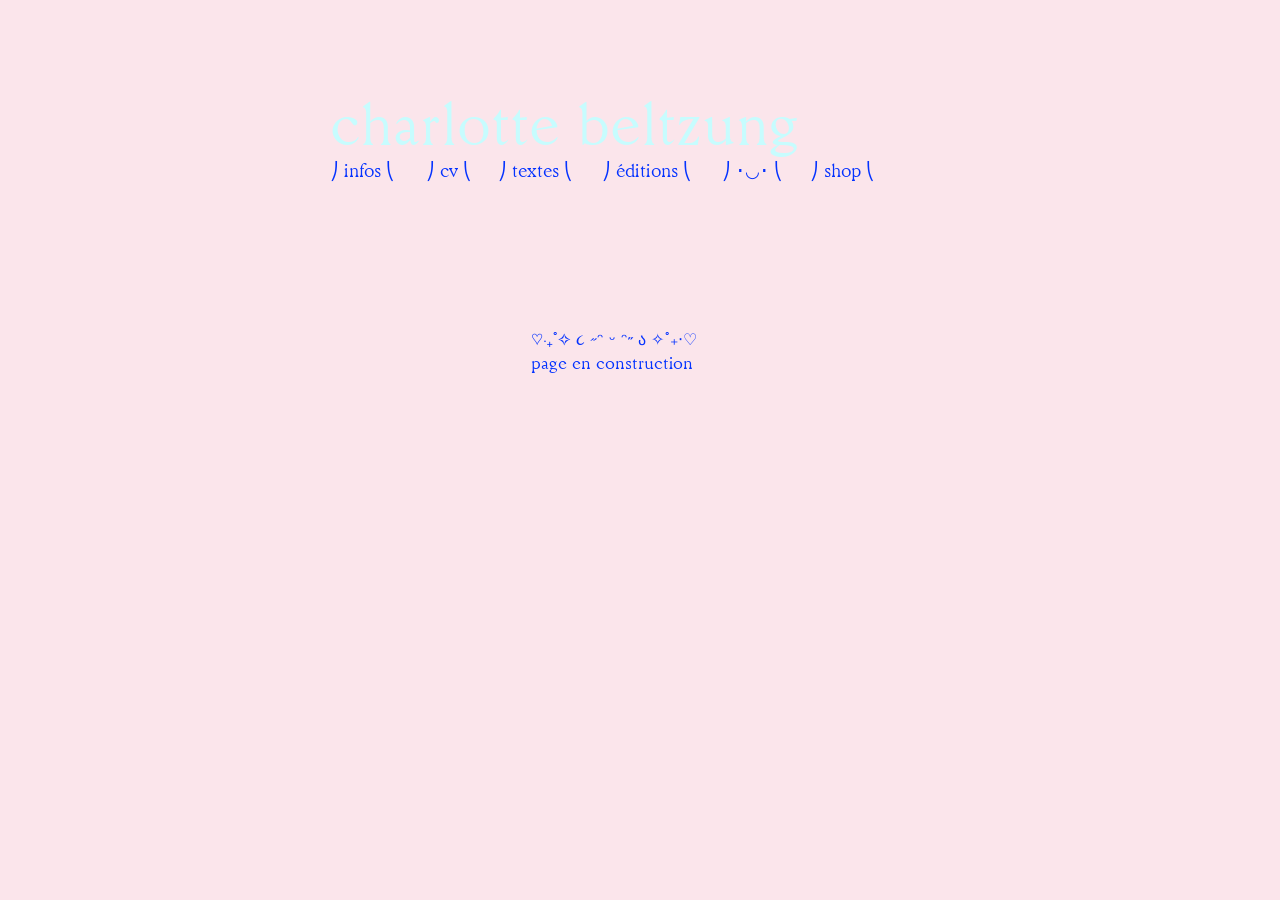
<file: shop/index.html>
<!DOCTYPE html>
<html lang="en">
<head>
  <meta charset="UTF-8">
  <meta name="viewport" content="width=device-width, initial-scale=1.0">
  <title>shop | My Site</title>
  <link rel="stylesheet" href="/styles.css">
  <style>
    #item-890d9b68-ea31-42dc-a9be-222f817ac748 {
      left: 240px;
      top: 88px;
      width: 624px;
      font-family: Enby Gertrude roman;
      font-size: 55px;
      font-weight: 400;
      line-height: 1.50;
      text-align: left;
      color: #c7fcfe;
    }
    #item-6b8ac833-7c99-494a-ac52-d6707e50f913 {
      left: 240px;
      top: 160px;
      width: 88px;
      font-family: Enby Gertrude roman;
      font-size: 17px;
      font-weight: 400;
      line-height: 1.50;
      text-align: left;
    }
    #item-38dbbb43-67f8-4dc5-8c19-6e18d2850246 {
      left: 336px;
      top: 160px;
      width: 56px;
      font-family: Enby Gertrude roman;
      font-size: 17px;
      font-weight: 400;
      line-height: 1.50;
      text-align: left;
    }
    #item-9d79f568-990a-45bf-a6bf-a7ffb68d1397 {
      left: 408px;
      top: 160px;
      width: 96px;
      font-family: Enby Gertrude roman;
      font-size: 17px;
      font-weight: 400;
      line-height: 1.50;
      text-align: left;
    }
    #item-48a11b5d-cda9-4f76-a7d8-32f68a570436 {
      left: 512px;
      top: 160px;
      width: 112px;
      font-family: Enby Gertrude roman;
      font-size: 17px;
      font-weight: 400;
      line-height: 1.50;
      text-align: left;
      color: #0432ff;
    }
    #item-5ddf07f3-f91f-42db-9c82-98238dc97902 {
      left: 632px;
      top: 160px;
      width: 72px;
      font-family: Enby Gertrude roman;
      font-size: 17px;
      font-weight: 400;
      line-height: 1.50;
      text-align: left;
    }
    #item-76f1c8ae-e857-4e59-8a19-2a56eda7b0e4 {
      left: 720px;
      top: 160px;
      width: 80px;
      font-family: Enby Gertrude roman;
      font-size: 17px;
      font-weight: 400;
      line-height: 1.50;
      text-align: left;
    }
    #item-3b087351-d0aa-4c6b-9dee-bad0d636c4f5 {
      left: 240px;
      top: 328px;
      width: 568px;
      font-family: Enby Gertrude roman;
      font-size: 16px;
      font-weight: 400;
      line-height: 1.50;
      text-align: center;
    }
    @media (max-width: 768px) {
      #item-890d9b68-ea31-42dc-a9be-222f817ac748 { order: 0; }
      #item-6b8ac833-7c99-494a-ac52-d6707e50f913 { order: 1; }
      #item-38dbbb43-67f8-4dc5-8c19-6e18d2850246 { order: 2; }
      #item-9d79f568-990a-45bf-a6bf-a7ffb68d1397 { order: 3; }
      #item-48a11b5d-cda9-4f76-a7d8-32f68a570436 { order: 4; }
      #item-5ddf07f3-f91f-42db-9c82-98238dc97902 { order: 5; }
      #item-3b087351-d0aa-4c6b-9dee-bad0d636c4f5 { order: 6; }
      #item-76f1c8ae-e857-4e59-8a19-2a56eda7b0e4 { order: 7; }
    }
  </style>
</head>
<body>
  <div class="canvas-outer" style="--canvas-min-height: 496px;">
    <div class="canvas">
    <div id="item-890d9b68-ea31-42dc-a9be-222f817ac748" class="item item-text">
      <a href="/"><p>charlotte beltzung</p></a>
    </div>
    <div id="item-6b8ac833-7c99-494a-ac52-d6707e50f913" class="item item-text">
      <a href="/infos/"><p>⎠ infos ⎝</p></a>
    </div>
    <div id="item-38dbbb43-67f8-4dc5-8c19-6e18d2850246" class="item item-text">
      <a href="/cv/"><p>⎠ cv ⎝</p></a>
    </div>
    <div id="item-9d79f568-990a-45bf-a6bf-a7ffb68d1397" class="item item-text">
      <a href="/textes/"><p>⎠ textes ⎝</p></a>
    </div>
    <div id="item-48a11b5d-cda9-4f76-a7d8-32f68a570436" class="item item-text">
      <a href="/editions/"><p>⎠ éditions ⎝</p></a>
    </div>
    <div id="item-5ddf07f3-f91f-42db-9c82-98238dc97902" class="item item-text">
      <a href="/hehe/"><p>⎠ ･◡･ ⎝</p></a>
    </div>
    <div id="item-76f1c8ae-e857-4e59-8a19-2a56eda7b0e4" class="item item-text">
      <a href="/shop/"><p>⎠ shop ⎝</p></a>
    </div>
    <div id="item-3b087351-d0aa-4c6b-9dee-bad0d636c4f5" class="item item-text">
      <p>♡‧₊˚✧ ૮ ˶ᵔ ᵕ ᵔ˶ ა ✧˚₊‧♡<br>page en construction&nbsp;</p>
    </div>
    </div>
  </div>
<script>
(function() {
  var desktopWidth = 1100;
  var breakpoint = 768;
  function updateScale() {
    var w = window.innerWidth || document.documentElement.clientWidth;
    var scale = 1;
    if (breakpoint > 0 && w <= breakpoint) {
      scale = 1;
    } else if (w < desktopWidth) {
      scale = w / desktopWidth;
    }
    document.documentElement.style.setProperty('--canvas-scale', String(scale));
  }
  window.addEventListener('resize', updateScale);
  updateScale();
})();
</script>
<script>
(function() {
  var items = document.querySelectorAll('.item-image');
  for (var i = 0; i < items.length; i++) {
    (function(el) {
      if (!el.querySelector('.image-hover')) return;
      el.addEventListener('touchstart', function() { el.classList.add('touching'); }, {passive: true});
      el.addEventListener('touchend', function() { el.classList.remove('touching'); });
      el.addEventListener('touchcancel', function() { el.classList.remove('touching'); });
    })(items[i]);
  }
})();
</script>
</body>
</html>
</file>
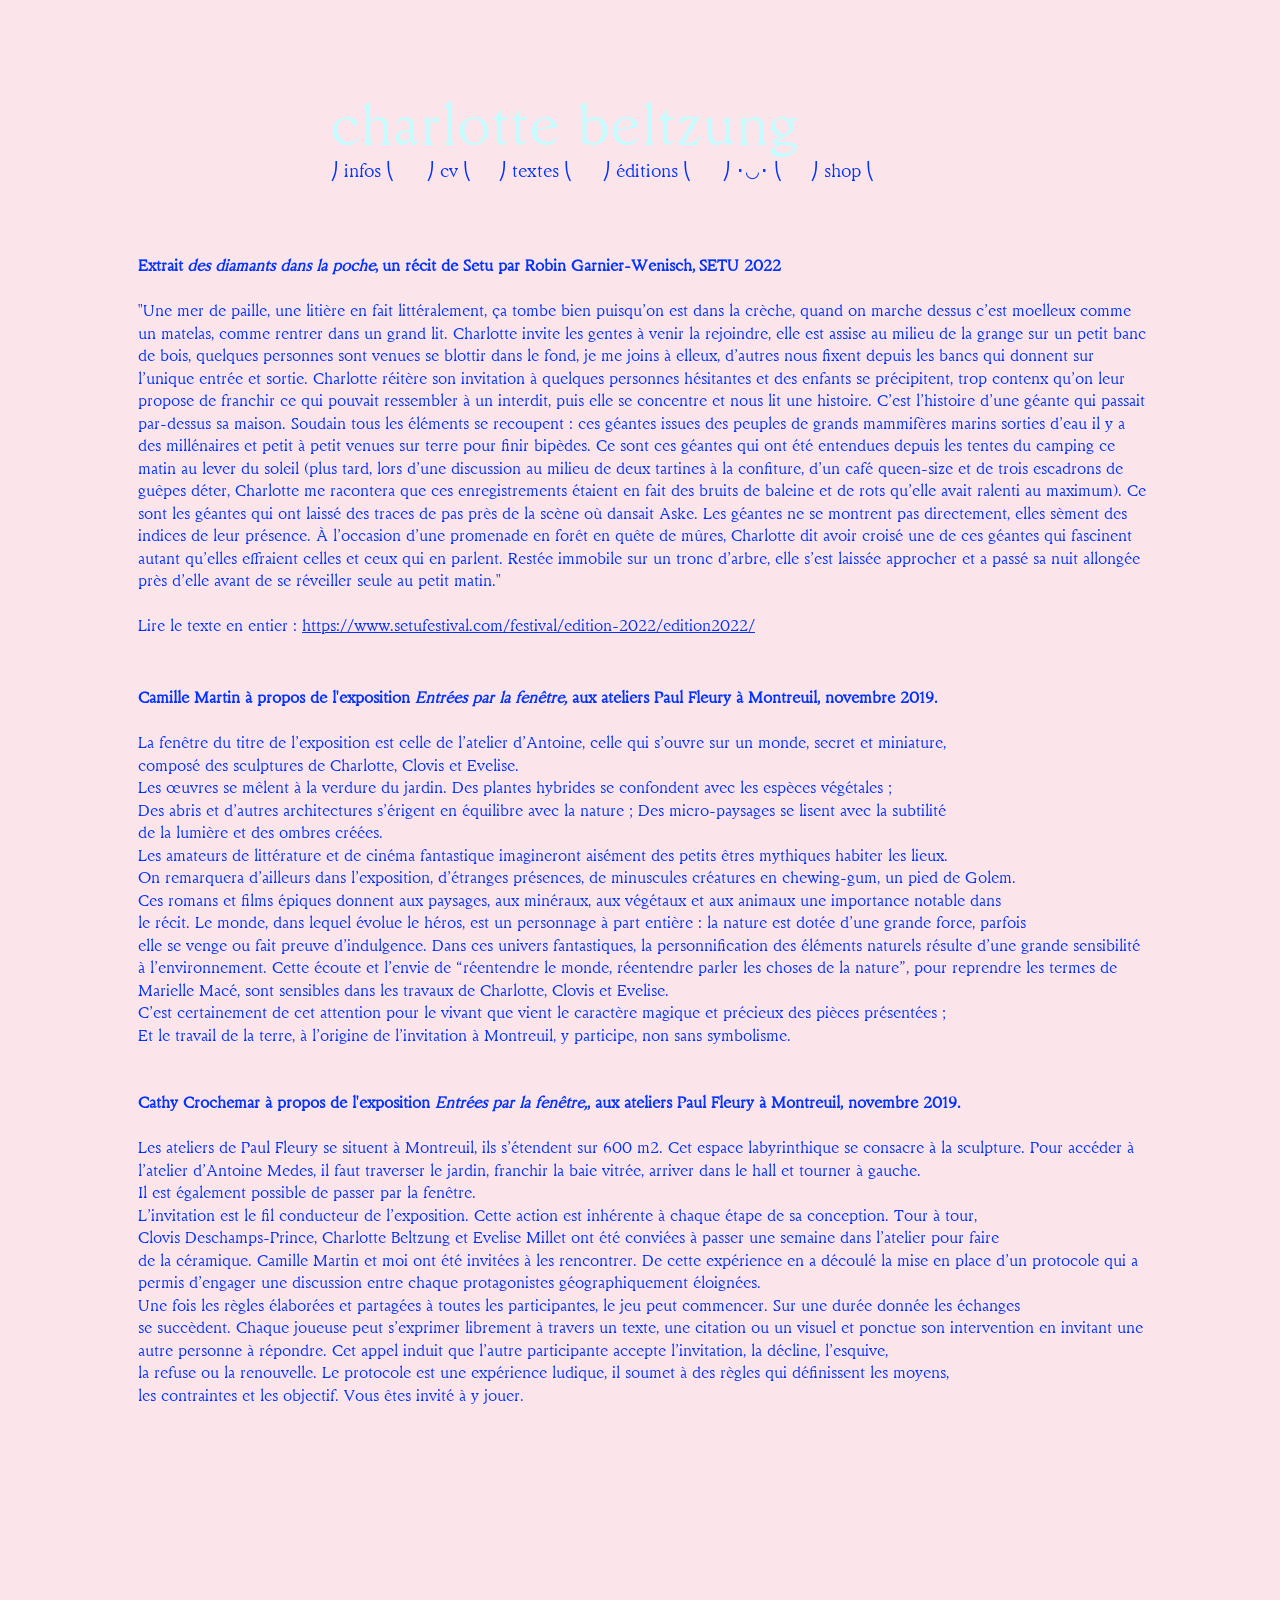
<file: textes/index.html>
<!DOCTYPE html>
<html lang="en">
<head>
  <meta charset="UTF-8">
  <meta name="viewport" content="width=device-width, initial-scale=1.0">
  <title>textes | My Site</title>
  <link rel="stylesheet" href="/styles.css">
  <style>
    #item-2eb46b99-9e1c-4f0d-ab41-0b88394d95a4 {
      left: 240px;
      top: 88px;
      width: 624px;
      font-family: Enby Gertrude roman;
      font-size: 55px;
      font-weight: 400;
      line-height: 1.50;
      text-align: left;
      color: #c7fcfe;
    }
    #item-61587049-5fd8-4212-89e4-228d00a0be72 {
      left: 240px;
      top: 160px;
      width: 88px;
      font-family: Enby Gertrude roman;
      font-size: 17px;
      font-weight: 400;
      line-height: 1.50;
      text-align: left;
    }
    #item-87bdcdf2-0ce8-47b2-b6f8-3149a3ec8544 {
      left: 336px;
      top: 160px;
      width: 56px;
      font-family: Enby Gertrude roman;
      font-size: 17px;
      font-weight: 400;
      line-height: 1.50;
      text-align: left;
    }
    #item-0d5ec559-f383-45e4-9c0b-aecf3c824152 {
      left: 408px;
      top: 160px;
      width: 96px;
      font-family: Enby Gertrude roman;
      font-size: 17px;
      font-weight: 400;
      line-height: 1.50;
      text-align: left;
    }
    #item-8e1177a3-363b-4e88-b955-adc89c3d4d20 {
      left: 512px;
      top: 160px;
      width: 112px;
      font-family: Enby Gertrude roman;
      font-size: 17px;
      font-weight: 400;
      line-height: 1.50;
      text-align: left;
      color: #0432ff;
    }
    #item-cbeddedb-16e1-4568-9a75-58dd4c6a0ad5 {
      left: 632px;
      top: 160px;
      width: 72px;
      font-family: Enby Gertrude roman;
      font-size: 17px;
      font-weight: 400;
      line-height: 1.50;
      text-align: left;
    }
    #item-62d17989-5f51-4646-b882-05bcc8d951c7 {
      left: 720px;
      top: 160px;
      width: 80px;
      font-family: Enby Gertrude roman;
      font-size: 17px;
      font-weight: 400;
      line-height: 1.50;
      text-align: left;
    }
    #item-4aadb334-704f-455c-b279-191a47820236 {
      left: 48px;
      top: 256px;
      width: 1008px;
      font-family: Enby Gertrude roman;
      font-size: 15px;
      font-weight: 400;
      line-height: 1.50;
      text-align: left;
    }
    #item-6e69cdb3-2efd-4c01-bcff-b3ed72a34282 {
      left: 48px;
      top: 688px;
      width: 1008px;
      font-family: Enby Gertrude roman;
      font-size: 15px;
      font-weight: 400;
      line-height: 1.50;
      text-align: left;
    }
    @media (max-width: 768px) {
      #item-2eb46b99-9e1c-4f0d-ab41-0b88394d95a4 { order: 0; }
      #item-61587049-5fd8-4212-89e4-228d00a0be72 { order: 1; }
      #item-4aadb334-704f-455c-b279-191a47820236 { order: 2; }
      #item-87bdcdf2-0ce8-47b2-b6f8-3149a3ec8544 { order: 3; }
      #item-0d5ec559-f383-45e4-9c0b-aecf3c824152 { order: 4; }
      #item-8e1177a3-363b-4e88-b955-adc89c3d4d20 { order: 5; }
      #item-cbeddedb-16e1-4568-9a75-58dd4c6a0ad5 { order: 6; }
      #item-62d17989-5f51-4646-b882-05bcc8d951c7 { order: 7; }
      #item-6e69cdb3-2efd-4c01-bcff-b3ed72a34282 { order: 8; }
    }
  </style>
</head>
<body>
  <div class="canvas-outer" style="--canvas-min-height: 2001px;">
    <div class="canvas">
    <div id="item-2eb46b99-9e1c-4f0d-ab41-0b88394d95a4" class="item item-text">
      <a href="/"><p>charlotte beltzung</p></a>
    </div>
    <div id="item-61587049-5fd8-4212-89e4-228d00a0be72" class="item item-text">
      <a href="/infos/"><p>⎠ infos ⎝</p></a>
    </div>
    <div id="item-87bdcdf2-0ce8-47b2-b6f8-3149a3ec8544" class="item item-text">
      <a href="/cv/"><p>⎠ cv ⎝</p></a>
    </div>
    <div id="item-0d5ec559-f383-45e4-9c0b-aecf3c824152" class="item item-text">
      <a href="/textes/"><p>⎠ textes ⎝</p></a>
    </div>
    <div id="item-8e1177a3-363b-4e88-b955-adc89c3d4d20" class="item item-text">
      <a href="/editions/"><p>⎠ éditions ⎝</p></a>
    </div>
    <div id="item-cbeddedb-16e1-4568-9a75-58dd4c6a0ad5" class="item item-text">
      <a href="/hehe/"><p>⎠ ･◡･ ⎝</p></a>
    </div>
    <div id="item-62d17989-5f51-4646-b882-05bcc8d951c7" class="item item-text">
      <a href="/shop/"><p>⎠ shop ⎝</p></a>
    </div>
    <div id="item-4aadb334-704f-455c-b279-191a47820236" class="item item-text">
      <p><b>Extrait&nbsp;<em>des diamants dans la poche</em>,&nbsp;un récit de Setu par Robin Garnier-Wenisch,&nbsp;SETU 2022</b><br><br>"Une mer de paille, une litière en fait littéralement, ça tombe bien 
puisqu’on est dans la crèche, quand on marche dessus c’est moelleux 
comme un matelas, comme rentrer dans un grand lit. Charlotte invite les 
gentes à venir la rejoindre, elle est assise au milieu de la grange sur 
un petit banc de bois, quelques personnes sont venues se blottir dans le
 fond, je me joins à elleux, d’autres nous fixent depuis les bancs qui 
donnent sur l’unique entrée et sortie. Charlotte réitère son invitation à
 quelques personnes hésitantes et des enfants se précipitent, trop 
contenx qu’on leur propose de franchir ce qui pouvait ressembler à un 
interdit, puis elle se concentre et nous lit une histoire. C’est 
l’histoire d’une géante qui passait par-dessus sa maison. Soudain tous 
les éléments se recoupent : ces géantes issues des peuples de grands 
mammifères marins sorties d’eau il y a des millénaires et petit à petit 
venues sur terre pour finir bipèdes. Ce sont ces géantes qui ont été 
entendues depuis les tentes du camping ce matin au lever du soleil (plus
 tard, lors d’une discussion au milieu de deux tartines à la confiture, 
d’un café queen-size et de trois escadrons de guêpes déter, Charlotte me
 racontera que ces enregistrements étaient en fait des bruits de baleine
 et de rots qu’elle avait ralenti au maximum). Ce sont les géantes qui 
ont laissé des traces de pas près de la scène où dansait Aske. Les 
géantes ne se montrent pas directement, elles sèment des indices de leur
 présence. À l’occasion d’une promenade en forêt en quête de mûres, 
Charlotte dit avoir croisé une de ces géantes qui fascinent autant 
qu’elles effraient celles et ceux qui en parlent. Restée immobile sur un
 tronc d’arbre, elle s’est laissée approcher et a passé sa nuit allongée
 près d’elle avant de se réveiller seule au petit matin."<br><br>Lire le texte en entier : <u><a href="https://www.setufestival.com/festival/edition-2022/edition2022/" target="_blank" rel="noopener noreferrer">https://www.setufestival.com/festival/edition-2022/edition2022/</a></u></p>
    </div>
    <div id="item-6e69cdb3-2efd-4c01-bcff-b3ed72a34282" class="item item-text">
      <p><b>Camille Martin à propos de l'exposition <i>Entrées par la fenêtre,</i> aux ateliers Paul Fleury à Montreuil, novembre 2019.</b><br>
		<br>
		La fenêtre du titre de l’exposition est celle de l’atelier d’Antoine, celle qui s’ouvre sur un monde, secret et miniature,<br> composé des sculptures de Charlotte, Clovis et Evelise.<br>
		Les œuvres se mêlent à la verdure du jardin. Des plantes hybrides se confondent avec les espèces végétales ; <br>Des abris et d’autres architectures s’érigent en équilibre avec la nature ; Des micro-paysages se lisent avec la subtilité <br>de la lumière et des ombres créées.<br>
		Les amateurs de littérature et de cinéma fantastique imagineront aisément des petits êtres mythiques habiter les lieux.<br> On remarquera d’ailleurs dans l’exposition, d’étranges présences, de minuscules créatures en chewing-gum, un pied de Golem.<br>
		Ces romans et films épiques donnent aux paysages, aux minéraux, aux végétaux et aux animaux une importance notable dans <br>le
 récit. Le monde, dans lequel évolue le héros, est un personnage à part 
entière : la nature est dotée d’une grande force, parfois <br>elle se 
venge ou fait preuve d’indulgence. Dans ces univers fantastiques, la 
personnification des éléments naturels résulte d’une grande sensibilité à
 l’environnement. Cette écoute et l’envie de “réentendre le monde, 
réentendre parler les choses de la nature”, pour reprendre les termes de
 Marielle Macé, sont sensibles dans les travaux de Charlotte, Clovis et Evelise. <br>
		C’est certainement de cet attention pour le vivant que vient le caractère magique et précieux des pièces présentées ;<br> Et le travail de la terre, à l’origine de l’invitation à Montreuil, y participe, non sans symbolisme.<br><br><br>
		<b>Cathy Crochemar à propos de l'exposition <i>Entrées par la fenêtre,</i>, aux ateliers Paul Fleury à Montreuil, novembre 2019.</b><br>
		<br>
		Les ateliers de Paul Fleury se situent à Montreuil, ils s’étendent sur
 600 m2. Cet espace labyrinthique se consacre à la sculpture. Pour 
accéder à l’atelier d’Antoine Medes, il faut traverser le jardin, 
franchir la baie vitrée, arriver dans le hall et tourner à gauche. <br>Il est également possible de passer par la fenêtre.<br>
		L’invitation est le fil conducteur de l’exposition. Cette action est inhérente à chaque étape de sa conception. Tour à tour,<br> Clovis Deschamps-Prince, Charlotte Beltzung et Evelise Millet ont été conviées à passer une semaine dans l’atelier pour faire<br>
 de la céramique. Camille Martin et moi ont été invitées à les 
rencontrer. De cette expérience en a découlé la mise en place d’un 
protocole qui a permis d’engager une discussion entre chaque 
protagonistes géographiquement éloignées. <br>
		Une fois les règles élaborées et partagées à toutes les participantes,
 le jeu peut commencer. Sur une durée donnée les échanges<br>se 
succèdent. Chaque joueuse peut s’exprimer librement à travers un texte, 
une citation ou un visuel et ponctue son intervention en invitant une 
autre personne à répondre. Cet appel induit que l’autre participante 
accepte l’invitation, la décline, l’esquive,<br> la refuse ou la renouvelle. Le protocole est une expérience ludique, il soumet à des règles qui définissent les moyens, <br>les contraintes et les objectif. Vous êtes invité à y jouer.  
                </p>
    </div>
    </div>
  </div>
<script>
(function() {
  var desktopWidth = 1100;
  var breakpoint = 768;
  function updateScale() {
    var w = window.innerWidth || document.documentElement.clientWidth;
    var scale = 1;
    if (breakpoint > 0 && w <= breakpoint) {
      scale = 1;
    } else if (w < desktopWidth) {
      scale = w / desktopWidth;
    }
    document.documentElement.style.setProperty('--canvas-scale', String(scale));
  }
  window.addEventListener('resize', updateScale);
  updateScale();
})();
</script>
<script>
(function() {
  var items = document.querySelectorAll('.item-image');
  for (var i = 0; i < items.length; i++) {
    (function(el) {
      if (!el.querySelector('.image-hover')) return;
      el.addEventListener('touchstart', function() { el.classList.add('touching'); }, {passive: true});
      el.addEventListener('touchend', function() { el.classList.remove('touching'); });
      el.addEventListener('touchcancel', function() { el.classList.remove('touching'); });
    })(items[i]);
  }
})();
</script>
</body>
</html>
</file>
<file: styles.css>
* {
  margin: 0;
  padding: 0;
  box-sizing: border-box;
}

:root {
  --color-background: #fbe5eb;
  --color-text: #0432ff;
  --canvas-width: 1100px;
  --canvas-mobile-width: 390px;
  --breakpoint-mobile: 768px;
  --canvas-scale: 1;
  --grid-size: 8px;
  --font-family: system-ui, -apple-system, "Segoe UI", Roboto, Helvetica, Arial, sans-serif;
  --font-size: 16px;
  --font-weight: 400;
  --line-height: 1.50;
}

@font-face {
  font-family: 'Director Regular';
  src: url('/assets/fonts/1771945637785-Latitude-Regular.ttf');
  font-weight: 400;
  font-style: normal;
}

@font-face {
  font-family: 'Latitude Regular';
  src: url('/assets/fonts/1772125392711-Latitude-Regular.ttf');
  font-weight: 400;
  font-style: normal;
}

@font-face {
  font-family: 'Enby Gertrude roman';
  src: url('/assets/fonts/1772200416760-Enby_Gertrude_roman.ttf');
  font-weight: 400;
  font-style: normal;
}

body {
  background-color: var(--color-background);
  color: var(--color-text);
  font-family: var(--font-family, sans-serif);
  font-size: var(--font-size, 16px);
  font-weight: var(--font-weight, 400);
  line-height: var(--line-height, 1.5);
  min-height: 100vh;
}

a {
  color: inherit;
  text-decoration: none;
}

a:visited {
  color: inherit;
}

a:hover {
  cursor: pointer;
}

.canvas-outer {
  position: relative;
  width: calc(var(--canvas-width) * var(--canvas-scale));
  min-height: calc(var(--canvas-min-height, 0px) * var(--canvas-scale));
  margin: 0 auto;
}

.canvas {
  position: absolute;
  top: 0;
  left: 0;
  width: var(--canvas-width);
  min-height: var(--canvas-min-height, 0px);
  transform: scale(var(--canvas-scale));
  transform-origin: top left;
}

.item {
  position: absolute;
}

.item-image {
  position: absolute;
}

.item-image img {
  width: 100%;
  height: auto;
  display: block;
}

.item-image .image-hover {
  position: absolute;
  inset: 0;
  opacity: 0;
}

@media (hover: hover) {
  .item-image:hover .image-hover {
    opacity: 1;
  }
}

.item-image.touching .image-hover {
  opacity: 1;
}

.item-video video {
  width: 100%;
  height: 100%;
  border: 0;
  display: block;
}

.item-audio {
  width: 100%;
}

.item-audio audio {
  width: 100%;
  display: block;
}

@media (max-width: 768px) {
  :root {
    --canvas-scale: 1;
  }
  .canvas-outer {
    width: min(100%, var(--canvas-mobile-width));
    min-height: auto;
  }
  .canvas {
    position: static;
    width: 100%;
    min-height: auto !important;
    display: flex;
    flex-direction: column;
    gap: 24px;
    padding: 24px;
    transform: none;
  }

  .item {
    position: static;
    width: 100% !important;
    left: auto !important;
    top: auto !important;
  }

  .item-image {
    position: relative;
    width: 100%;
  }
}
</file>
